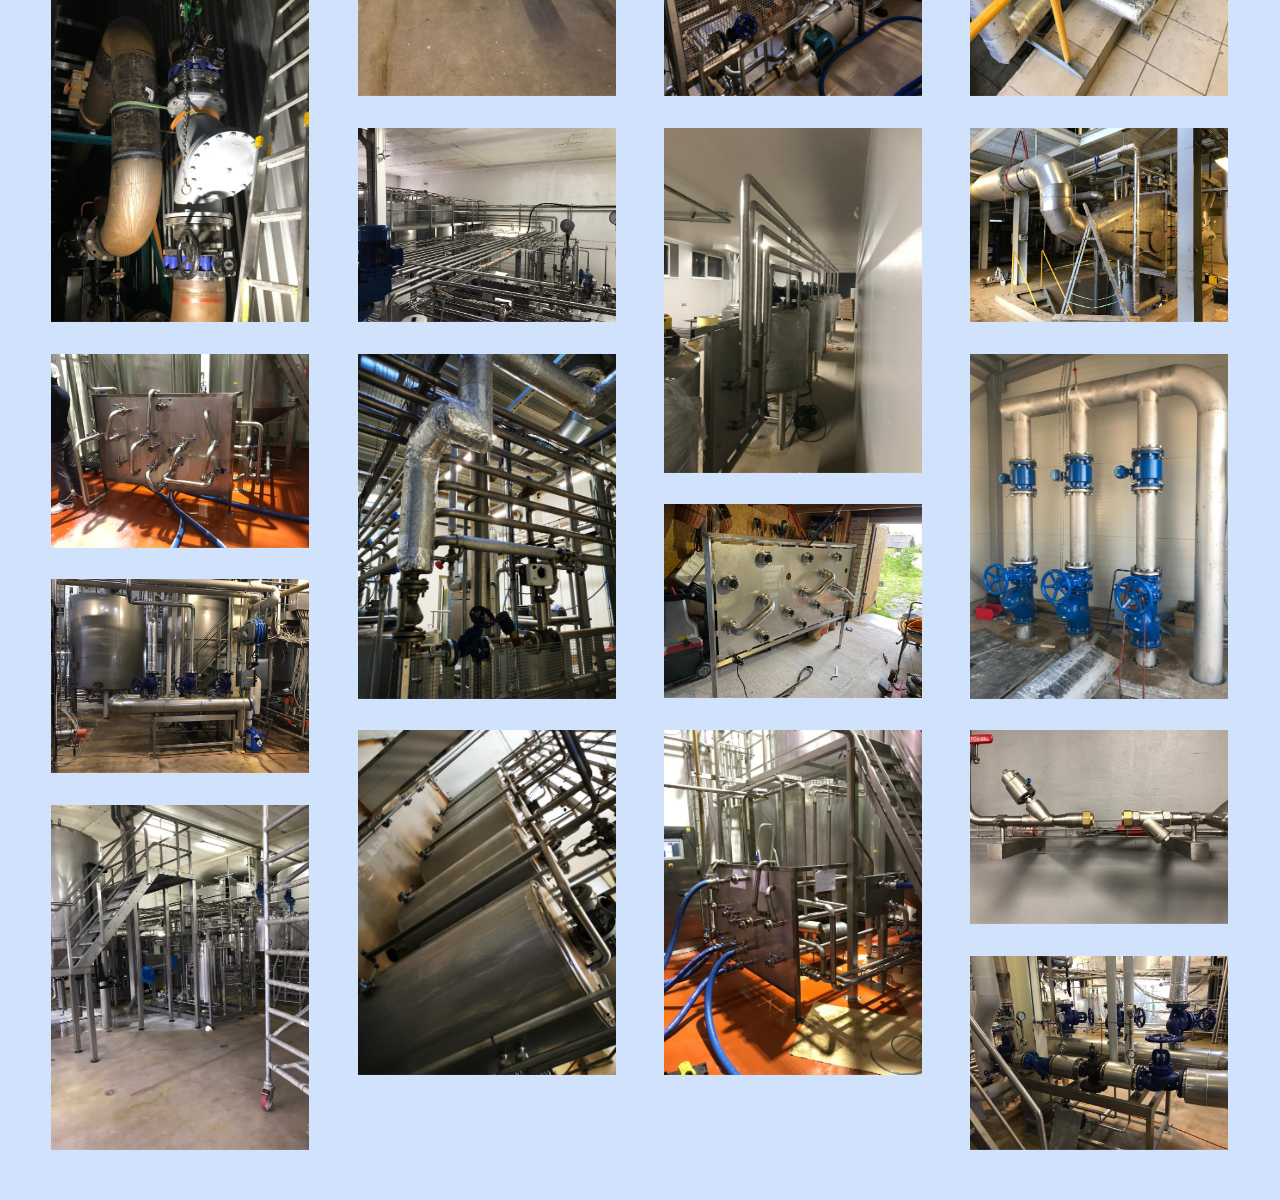
<file: gallery/gallery.html>
<!DOCTYPE html>
<html lang="en">
<head>

	<meta charset="UTF-8">
	<meta http-equiv="X-UA-Compatible" content="IE=edge">
	<meta name="viewport" content="width=device-width, initial-scale=1.0">
	<title>Weldmonts</title>

	<link rel="stylesheet" href="libs/PhotoSwipe/photoswipe.css">

	<link rel="stylesheet" href="css/main.css">

	<script src="libs/gsap.min.js" defer></script>
	<script src="libs/Draggable.min.js" defer></script>
	<script src="libs/InertiaPlugin.min.js" defer></script>
	<script src="js/app.js" type="module" defer></script>
	<link rel="preconnect" href="https://fonts.googleapis.com">
    <link rel="preconnect" href="https://fonts.gstatic.com" crossorigin>
    <link href="https://fonts.googleapis.com/css2?family=Oswald:wght@200..700&display=swap" rel="stylesheet">
    <link rel="preconnect" href="https://fonts.googleapis.com">
    <link rel="preconnect" href="https://fonts.gstatic.com" crossorigin>
    <link href="https://fonts.googleapis.com/css2?family=Concert+One&family=Oswald:wght@200..700&display=swap" rel="stylesheet">
    <link rel="preconnect" href="https://fonts.googleapis.com">
    <link rel="preconnect" href="https://fonts.gstatic.com" crossorigin>
    <link href="https://fonts.googleapis.com/css2?family=Concert+One&family=Open+Sans:ital,wght@0,300..800;1,300..800&family=Oswald:wght@200..700&display=swap" rel="stylesheet">
	<style>
		.gallery { opacity: 0; }
	</style>

</head>
<body>
	<div class="header-name">WELDMONTS</div>
	<h1 class="header">LOADING...</h1>

	<div class="gallery">
		<a href="img/1.jpg" data-pswp-width="1500" data-pswp-height="2500" class="gallery__item"><img src="img/1.jpg" alt="Alt"></a>
		<a href="img/2.jpg" data-pswp-width="1500" data-pswp-height="2500" class="gallery__item"><img src="img/2.jpg" alt="Alt"></a>
		<a href="img/3.jpg" data-pswp-width="1500" data-pswp-height="2500" class="gallery__item"><img src="img/3.jpg" alt="Alt"></a>
		<!-- <a href="img/4.jpg" data-pswp-width="1500" data-pswp-height="2500" class="gallery__item"><img src="img/4.jpg" alt="Alt"></a> -->
		<a href="img/5.jpg" data-pswp-width="1500" data-pswp-height="2500" class="gallery__item"><img src="img/5.jpg" alt="Alt"></a>
		<a href="img/6.jpg" data-pswp-width="1500" data-pswp-height="2500" class="gallery__item"><img src="img/6.jpg" alt="Alt"></a>
		<a href="img/7.jpg" data-pswp-width="1500" data-pswp-height="2500" class="gallery__item"><img src="img/7.jpg" alt="Alt"></a>
		<a href="img/8.jpg" data-pswp-width="1500" data-pswp-height="2500" class="gallery__item"><img src="img/8.jpg" alt="Alt"></a>
		<a href="img/9.jpg" data-pswp-width="1500" data-pswp-height="2500" class="gallery__item"><img src="img/9.jpg" alt="Alt"></a>
		<a href="img/10.jpg" data-pswp-width="1500" data-pswp-height="2500" class="gallery__item"><img src="img/10.jpg" alt="Alt"></a>
		<a href="img/11.jpg" data-pswp-width="1500" data-pswp-height="2500" class="gallery__item"><img src="img/11.jpg" alt="Alt"></a>
		<a href="img/12.jpg" data-pswp-width="1500" data-pswp-height="2500" class="gallery__item"><img src="img/12.jpg" alt="Alt"></a>
		<a href="img/13.jpg" data-pswp-width="1500" data-pswp-height="2500" class="gallery__item"><img src="img/13.jpg" alt="Alt"></a>
		<a href="img/14.jpg" data-pswp-width="1500" data-pswp-height="2500" class="gallery__item"><img src="img/14.jpg" alt="Alt"></a>
		<a href="img/15.jpg" data-pswp-width="1500" data-pswp-height="2500" class="gallery__item"><img src="img/15.jpg" alt="Alt"></a>
		<!-- <a href="img/16.jpg" data-pswp-width="1500" data-pswp-height="2500" class="gallery__item"><img src="img/16.jpg" alt="Alt"></a> -->
		<a href="img/17.jpg" data-pswp-width="1500" data-pswp-height="2500" class="gallery__item"><img src="img/17.jpg" alt="Alt"></a>
		<a href="img/18.jpg" data-pswp-width="1500" data-pswp-height="2500" class="gallery__item"><img src="img/18.jpg" alt="Alt"></a>
		<a href="img/19.jpg" data-pswp-width="1500" data-pswp-height="2500" class="gallery__item"><img src="img/19.jpg" alt="Alt"></a>
		<a href="img/20.jpg" data-pswp-width="1500" data-pswp-height="2500" class="gallery__item"><img src="img/20.jpg" alt="Alt"></a>
		<!-- <a href="img/1.jpg" data-pswp-width="1500" data-pswp-height="2500" class="gallery__item"><img src="img/1.jpg" alt="Alt"></a>
		<a href="img/2.jpg" data-pswp-width="1500" data-pswp-height="2500" class="gallery__item"><img src="img/2.jpg" alt="Alt"></a>
		<a href="img/3.jpg" data-pswp-width="1500" data-pswp-height="2500" class="gallery__item"><img src="img/3.jpg" alt="Alt"></a>
		<a href="img/4.jpg" data-pswp-width="1500" data-pswp-height="2500" class="gallery__item"><img src="img/4.jpg" alt="Alt"></a>
		<a href="img/5.jpg" data-pswp-width="1500" data-pswp-height="2500" class="gallery__item"><img src="img/5.jpg" alt="Alt"></a>
		<a href="img/6.jpg" data-pswp-width="1500" data-pswp-height="2500" class="gallery__item"><img src="img/6.jpg" alt="Alt"></a>
		<a href="img/7.jpg" data-pswp-width="1500" data-pswp-height="2500" class="gallery__item"><img src="img/7.jpg" alt="Alt"></a>
		<a href="img/8.jpg" data-pswp-width="1500" data-pswp-height="2500" class="gallery__item"><img src="img/8.jpg" alt="Alt"></a>
		<a href="img/9.jpg" data-pswp-width="1500" data-pswp-height="2500" class="gallery__item"><img src="img/9.jpg" alt="Alt"></a>
		<a href="img/10.jpg" data-pswp-width="1500" data-pswp-height="2500" class="gallery__item"><img src="img/10.jpg" alt="Alt"></a>
		<a href="img/11.jpg" data-pswp-width="1500" data-pswp-height="2500" class="gallery__item"><img src="img/11.jpg" alt="Alt"></a>
		<a href="img/12.jpg" data-pswp-width="1500" data-pswp-height="2500" class="gallery__item"><img src="img/12.jpg" alt="Alt"></a>
		<a href="img/13.jpg" data-pswp-width="1500" data-pswp-height="2500" class="gallery__item"><img src="img/13.jpg" alt="Alt"></a>
		<a href="img/14.jpg" data-pswp-width="1500" data-pswp-height="2500" class="gallery__item"><img src="img/14.jpg" alt="Alt"></a>
		<a href="img/15.jpg" data-pswp-width="1500" data-pswp-height="2500" class="gallery__item"><img src="img/15.jpg" alt="Alt"></a>
		<a href="img/16.jpg" data-pswp-width="1500" data-pswp-height="2500" class="gallery__item"><img src="img/16.jpg" alt="Alt"></a>
		<a href="img/17.jpg" data-pswp-width="1500" data-pswp-height="2500" class="gallery__item"><img src="img/17.jpg" alt="Alt"></a>
		<a href="img/18.jpg" data-pswp-width="1500" data-pswp-height="2500" class="gallery__item"><img src="img/18.jpg" alt="Alt"></a>
		<a href="img/19.jpg" data-pswp-width="1500" data-pswp-height="2500" class="gallery__item"><img src="img/19.jpg" alt="Alt"></a>
		<a href="img/20.jpg" data-pswp-width="1500" data-pswp-height="2500" class="gallery__item"><img src="img/20.jpg" alt="Alt"></a>
		<a href="img/1.jpg" data-pswp-width="1500" data-pswp-height="2500" class="gallery__item"><img src="img/1.jpg" alt="Alt"></a>
		<a href="img/2.jpg" data-pswp-width="1500" data-pswp-height="2500" class="gallery__item"><img src="img/2.jpg" alt="Alt"></a>
		<a href="img/3.jpg" data-pswp-width="1500" data-pswp-height="2500" class="gallery__item"><img src="img/3.jpg" alt="Alt"></a>
		<a href="img/4.jpg" data-pswp-width="1500" data-pswp-height="2500" class="gallery__item"><img src="img/4.jpg" alt="Alt"></a>
		<a href="img/5.jpg" data-pswp-width="1500" data-pswp-height="2500" class="gallery__item"><img src="img/5.jpg" alt="Alt"></a>
		<a href="img/6.jpg" data-pswp-width="1500" data-pswp-height="2500" class="gallery__item"><img src="img/6.jpg" alt="Alt"></a>
		<a href="img/7.jpg" data-pswp-width="1500" data-pswp-height="2500" class="gallery__item"><img src="img/7.jpg" alt="Alt"></a>
		<a href="img/8.jpg" data-pswp-width="1500" data-pswp-height="2500" class="gallery__item"><img src="img/8.jpg" alt="Alt"></a>
		<a href="img/9.jpg" data-pswp-width="1500" data-pswp-height="2500" class="gallery__item"><img src="img/9.jpg" alt="Alt"></a>
		<a href="img/10.jpg" data-pswp-width="1500" data-pswp-height="2500" class="gallery__item"><img src="img/10.jpg" alt="Alt"></a>
		<a href="img/11.jpg" data-pswp-width="1500" data-pswp-height="2500" class="gallery__item"><img src="img/11.jpg" alt="Alt"></a>
		<a href="img/12.jpg" data-pswp-width="1500" data-pswp-height="2500" class="gallery__item"><img src="img/12.jpg" alt="Alt"></a>
		<a href="img/13.jpg" data-pswp-width="1500" data-pswp-height="2500" class="gallery__item"><img src="img/13.jpg" alt="Alt"></a>
		<a href="img/14.jpg" data-pswp-width="1500" data-pswp-height="2500" class="gallery__item"><img src="img/14.jpg" alt="Alt"></a>
		<a href="img/15.jpg" data-pswp-width="1500" data-pswp-height="2500" class="gallery__item"><img src="img/15.jpg" alt="Alt"></a>
		<a href="img/16.jpg" data-pswp-width="1500" data-pswp-height="2500" class="gallery__item"><img src="img/16.jpg" alt="Alt"></a>
		<a href="img/17.jpg" data-pswp-width="1500" data-pswp-height="2500" class="gallery__item"><img src="img/17.jpg" alt="Alt"></a>
		<a href="img/18.jpg" data-pswp-width="1500" data-pswp-height="2500" class="gallery__item"><img src="img/18.jpg" alt="Alt"></a>
		<a href="img/19.jpg" data-pswp-width="1500" data-pswp-height="2500" class="gallery__item"><img src="img/19.jpg" alt="Alt"></a>
		<a href="img/20.jpg" data-pswp-width="1500" data-pswp-height="2500" class="gallery__item"><img src="img/20.jpg" alt="Alt"></a>
		<a href="img/1.jpg" data-pswp-width="1500" data-pswp-height="2500" class="gallery__item"><img src="img/1.jpg" alt="Alt"></a>
		<a href="img/2.jpg" data-pswp-width="1500" data-pswp-height="2500" class="gallery__item"><img src="img/2.jpg" alt="Alt"></a>
		<a href="img/3.jpg" data-pswp-width="1500" data-pswp-height="2500" class="gallery__item"><img src="img/3.jpg" alt="Alt"></a>
		<a href="img/4.jpg" data-pswp-width="1500" data-pswp-height="2500" class="gallery__item"><img src="img/4.jpg" alt="Alt"></a>
		<a href="img/5.jpg" data-pswp-width="1500" data-pswp-height="2500" class="gallery__item"><img src="img/5.jpg" alt="Alt"></a>
		<a href="img/6.jpg" data-pswp-width="1500" data-pswp-height="2500" class="gallery__item"><img src="img/6.jpg" alt="Alt"></a>
		<a href="img/7.jpg" data-pswp-width="1500" data-pswp-height="2500" class="gallery__item"><img src="img/7.jpg" alt="Alt"></a>
		<a href="img/8.jpg" data-pswp-width="1500" data-pswp-height="2500" class="gallery__item"><img src="img/8.jpg" alt="Alt"></a>
		<a href="img/9.jpg" data-pswp-width="1500" data-pswp-height="2500" class="gallery__item"><img src="img/9.jpg" alt="Alt"></a>
		<a href="img/10.jpg" data-pswp-width="1500" data-pswp-height="2500" class="gallery__item"><img src="img/10.jpg" alt="Alt"></a>
		<a href="img/11.jpg" data-pswp-width="1500" data-pswp-height="2500" class="gallery__item"><img src="img/11.jpg" alt="Alt"></a>
		<a href="img/12.jpg" data-pswp-width="1500" data-pswp-height="2500" class="gallery__item"><img src="img/12.jpg" alt="Alt"></a>
		<a href="img/13.jpg" data-pswp-width="1500" data-pswp-height="2500" class="gallery__item"><img src="img/13.jpg" alt="Alt"></a>
		<a href="img/14.jpg" data-pswp-width="1500" data-pswp-height="2500" class="gallery__item"><img src="img/14.jpg" alt="Alt"></a>
		<a href="img/15.jpg" data-pswp-width="1500" data-pswp-height="2500" class="gallery__item"><img src="img/15.jpg" alt="Alt"></a>
		<a href="img/16.jpg" data-pswp-width="1500" data-pswp-height="2500" class="gallery__item"><img src="img/16.jpg" alt="Alt"></a>
		<a href="img/17.jpg" data-pswp-width="1500" data-pswp-height="2500" class="gallery__item"><img src="img/17.jpg" alt="Alt"></a>
		<a href="img/18.jpg" data-pswp-width="1500" data-pswp-height="2500" class="gallery__item"><img src="img/18.jpg" alt="Alt"></a>
		<a href="img/19.jpg" data-pswp-width="1500" data-pswp-height="2500" class="gallery__item"><img src="img/19.jpg" alt="Alt"></a>
		<a href="img/20.jpg" data-pswp-width="1500" data-pswp-height="2500" class="gallery__item"><img src="img/20.jpg" alt="Alt"></a> -->
	</div>

</body>
</html>
</file>
<file: gallery/libs/PhotoSwipe/photoswipe.css>
/*! PhotoSwipe main CSS by Dmytro Semenov | photoswipe.com */

.pswp {
  --pswp-bg: #000;
  --pswp-placeholder-bg: #222;
  

  --pswp-root-z-index: 100000;
  
  --pswp-preloader-color: rgba(79, 79, 79, 0.4);
  --pswp-preloader-color-secondary: rgba(255, 255, 255, 0.9);
  
  /* defined via js:
  --pswp-transition-duration: 333ms; */
  
  --pswp-icon-color: #fff;
  --pswp-icon-color-secondary: #4f4f4f;
  --pswp-icon-stroke-color: #4f4f4f;
  --pswp-icon-stroke-width: 2px;

  --pswp-error-text-color: var(--pswp-icon-color);
}


/*
	Styles for basic PhotoSwipe (pswp) functionality (sliding area, open/close transitions)
*/

.pswp {
	position: fixed;
	top: 0;
	left: 0;
	width: 100%;
	height: 100%;
	z-index: var(--pswp-root-z-index);
	display: none;
	touch-action: none;
	outline: 0;
	opacity: 0.003;
	contain: layout style size;
	-webkit-tap-highlight-color: rgba(0, 0, 0, 0);
}

/* Prevents focus outline on the root element,
  (it may be focused initially) */
.pswp:focus {
  outline: 0;
}

.pswp * {
  box-sizing: border-box;
}

.pswp img {
  max-width: none;
}

.pswp--open {
	display: block;
}

.pswp,
.pswp__bg {
	transform: translateZ(0);
	will-change: opacity;
}

.pswp__bg {
  opacity: 0.005;
	background: var(--pswp-bg);
}

.pswp,
.pswp__scroll-wrap {
	overflow: hidden;
}

.pswp__scroll-wrap,
.pswp__bg,
.pswp__container,
.pswp__item,
.pswp__content,
.pswp__img,
.pswp__zoom-wrap {
	position: absolute;
	top: 0;
	left: 0;
	width: 100%;
	height: 100%;
}

.pswp__img,
.pswp__zoom-wrap {
	width: auto;
	height: auto;
}

.pswp--click-to-zoom.pswp--zoom-allowed .pswp__img {
	cursor: -webkit-zoom-in;
	cursor: -moz-zoom-in;
	cursor: zoom-in;
}

.pswp--click-to-zoom.pswp--zoomed-in .pswp__img {
	cursor: move;
	cursor: -webkit-grab;
	cursor: -moz-grab;
	cursor: grab;
}

.pswp--click-to-zoom.pswp--zoomed-in .pswp__img:active {
  cursor: -webkit-grabbing;
  cursor: -moz-grabbing;
  cursor: grabbing;
}

/* :active to override grabbing cursor */
.pswp--no-mouse-drag.pswp--zoomed-in .pswp__img,
.pswp--no-mouse-drag.pswp--zoomed-in .pswp__img:active,
.pswp__img {
	cursor: -webkit-zoom-out;
	cursor: -moz-zoom-out;
	cursor: zoom-out;
}


/* Prevent selection and tap highlights */
.pswp__container,
.pswp__img,
.pswp__button,
.pswp__counter {
	-webkit-user-select: none;
	-moz-user-select: none;
	-ms-user-select: none;
	user-select: none;
}

.pswp__item {
	/* z-index for fade transition */
	z-index: 1;
	overflow: hidden;
}

.pswp__hidden {
	display: none !important;
}

/* Allow to click through pswp__content element, but not its children */
.pswp__content {
  pointer-events: none;
}
.pswp__content > * {
  pointer-events: auto;
}


/*

  PhotoSwipe UI

*/

/*
	Error message appears when image is not loaded
	(JS option errorMsg controls markup)
*/
.pswp__error-msg-container {
  display: grid;
}
.pswp__error-msg {
	margin: auto;
	font-size: 1em;
	line-height: 1;
	color: var(--pswp-error-text-color);
}

/*
class pswp__hide-on-close is applied to elements that
should hide (for example fade out) when PhotoSwipe is closed
and show (for example fade in) when PhotoSwipe is opened
 */
.pswp .pswp__hide-on-close {
	opacity: 0.005;
	will-change: opacity;
	transition: opacity var(--pswp-transition-duration) cubic-bezier(0.4, 0, 0.22, 1);
	z-index: 10; /* always overlap slide content */
	pointer-events: none; /* hidden elements should not be clickable */
}

/* class pswp--ui-visible is added when opening or closing transition starts */
.pswp--ui-visible .pswp__hide-on-close {
	opacity: 1;
	pointer-events: auto;
}

/* <button> styles, including css reset */
.pswp__button {
	position: relative;
	display: block;
	width: 50px;
	height: 60px;
	padding: 0;
	margin: 0;
	overflow: hidden;
	cursor: pointer;
	background: none;
	border: 0;
	box-shadow: none;
	opacity: 0.85;
	-webkit-appearance: none;
	-webkit-touch-callout: none;
}

.pswp__button:hover,
.pswp__button:active,
.pswp__button:focus {
  transition: none;
  padding: 0;
  background: none;
  border: 0;
  box-shadow: none;
  opacity: 1;
}

.pswp__button:disabled {
  opacity: 0.3;
  cursor: auto;
}

.pswp__icn {
  fill: var(--pswp-icon-color);
  color: var(--pswp-icon-color-secondary);
}

.pswp__icn {
  position: absolute;
  top: 14px;
  left: 9px;
  width: 32px;
  height: 32px;
  overflow: hidden;
  pointer-events: none;
}

.pswp__icn-shadow {
  stroke: var(--pswp-icon-stroke-color);
  stroke-width: var(--pswp-icon-stroke-width);
  fill: none;
}

.pswp__icn:focus {
	outline: 0;
}

/*
	div element that matches size of large image,
	large image loads on top of it,
	used when msrc is not provided
*/
div.pswp__img--placeholder,
.pswp__img--with-bg {
	background: var(--pswp-placeholder-bg);
}

.pswp__top-bar {
	position: absolute;
	left: 0;
	top: 0;
	width: 100%;
	height: 60px;
	display: flex;
  flex-direction: row;
  justify-content: flex-end;
	z-index: 10;

	/* allow events to pass through top bar itself */
	pointer-events: none !important;
}
.pswp__top-bar > * {
  pointer-events: auto;
  /* this makes transition significantly more smooth,
     even though inner elements are not animated */
  will-change: opacity;
}


/*

  Close button

*/
.pswp__button--close {
  margin-right: 6px;
}


/*

  Arrow buttons

*/
.pswp__button--arrow {
  position: absolute;
  top: 0;
  width: 75px;
  height: 100px;
  top: 50%;
  margin-top: -50px;
}

.pswp__button--arrow:disabled {
  display: none;
  cursor: default;
}

.pswp__button--arrow .pswp__icn {
  top: 50%;
  margin-top: -30px;
  width: 60px;
  height: 60px;
  background: none;
  border-radius: 0;
}

.pswp--one-slide .pswp__button--arrow {
  display: none;
}

/* hide arrows on touch screens */
.pswp--touch .pswp__button--arrow {
  visibility: hidden;
}

/* show arrows only after mouse was used */
.pswp--has_mouse .pswp__button--arrow {
  visibility: visible;
}

.pswp__button--arrow--prev {
  right: auto;
  left: 0px;
}

.pswp__button--arrow--next {
  right: 0px;
}
.pswp__button--arrow--next .pswp__icn {
  left: auto;
  right: 14px;
  /* flip horizontally */
  transform: scale(-1, 1);
}

/*

  Zoom button

*/
.pswp__button--zoom {
  display: none;
}

.pswp--zoom-allowed .pswp__button--zoom {
  display: block;
}

/* "+" => "-" */
.pswp--zoomed-in .pswp__zoom-icn-bar-v {
  display: none;
}


/*

  Loading indicator

*/
.pswp__preloader {
  position: relative;
  overflow: hidden;
  width: 50px;
  height: 60px;
  margin-right: auto;
}

.pswp__preloader .pswp__icn {
  opacity: 0;
  transition: opacity 0.2s linear;
  animation: pswp-clockwise 600ms linear infinite;
}

.pswp__preloader--active .pswp__icn {
  opacity: 0.85;
}

@keyframes pswp-clockwise {
  0% { transform: rotate(0deg); }
  100% { transform: rotate(360deg); }
}


/*

  "1 of 10" counter

*/
.pswp__counter {
  height: 30px;
  margin-top: 15px;
  margin-inline-start: 20px;
  font-size: 14px;
  line-height: 30px;
  color: var(--pswp-icon-color);
  text-shadow: 1px 1px 3px var(--pswp-icon-color-secondary);
  opacity: 0.85;
}

.pswp--one-slide .pswp__counter {
  display: none;
}
</file>
<file: gallery/css/main.css>
* {
	margin: 0;
	padding: 0;
	box-sizing: border-box;
}
body {
	overflow: hidden;
	height: 100vh;
	display: flex;
	justify-content: center;
	align-items: center;
	background-color: #d0e2fc;
}
.header-name{
	font-family: "Concert One", sans-serif;
    font-size: 2.6vw;
    color: #ffffff;
    letter-spacing: 5px;
	opacity: 0;
	position: absolute;
	text-align: center;
}
.header {
	letter-spacing: .1em;
	font-size: calc(var(--index) * 2.8);
	position: absolute;
	font-weight: 200;
	text-align: center;
	opacity: .9;
	margin-top: .2em;
	font-family: "Concert One", sans-serif;
    font-size: 2.6vw;
    color: #ffffff;
    letter-spacing: 5px;
}

.gallery {
	width: 240vw;
	padding: 4vw;
	padding-top: 4vw;
	column-width: 16em;
	gap: 3em;
	will-change: transform;
	transition: transform 1s cubic-bezier(.075, 1, .25, 1), opacity 1s;
}
.gallery__item {
	margin-bottom: 2em;

	will-change: transform ;
	transition: .3s;
	display: block;
	backface-visibility: hidden; 
    -webkit-backface-visibility: hidden; 
}
.gallery__item:hover {
	transform: scale(1.03);
}
.gallery__item img {
	width: 100%;
	display: block;
    image-rendering: optimizeQuality; 
    -webkit-optimize-contrast: auto;
    transform: translateZ(0); 
    filter: blur(0); /
}
.loaded .gallery {
	opacity: 1;
}
.loaded .header{
	opacity: 0;
}


@media (max-width : 992px) {

	.header-name{
		opacity: 1;
		position: relative;
		font-size: 5vw;
	}

	body {
		overflow: scroll;
		display: block;
		padding: 1em;
	}

	.gallery {
		width: 100%;
		column-width: 30em;
		transform: scale(1);
	}
	.gallery__item:hover {
		transform: scale(1);
	}

}

body .pswp .pswp__container {
	transition: transform .5s ease-out;
	transition: transform 1s cubic-bezier(.3, 0, 0, 1);
}
</file>
